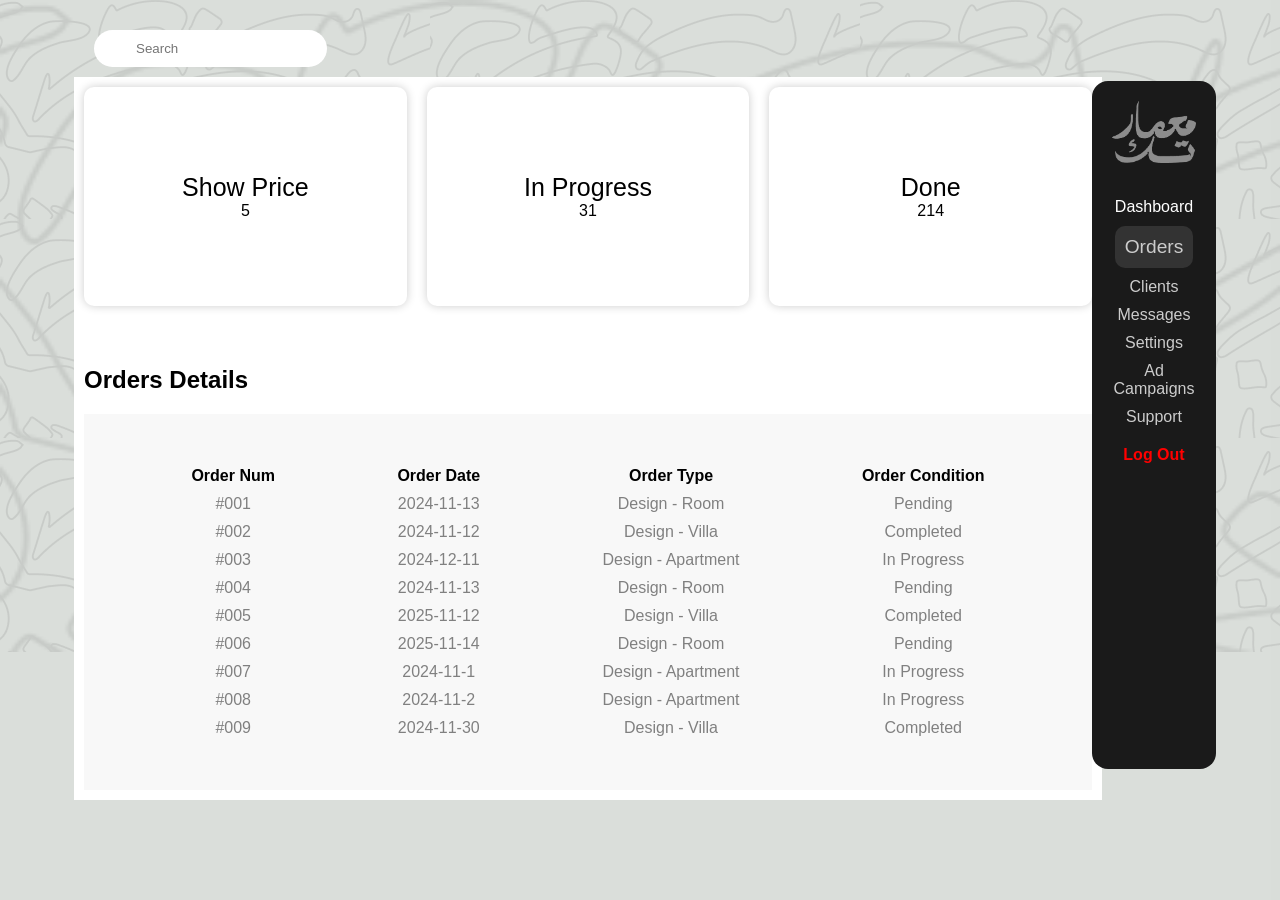
<file: Orders.html>
<!DOCTYPE html>
<html lang="en">
<head>
    <meta charset="UTF-8">
    <meta name="viewport" content="width=device-width, initial-scale=1.0">
    <title>Orders</title>
    <link rel="stylesheet" href="style.css">
</head>
<body>
    <div class="container" >
        <!-- Left Column: Search and Legend (3/4 of screen) -->
        <div class="left-column" style="flex: 3; display: flex; flex-direction: column; padding: 10px;">
            <!-- Search Bar -->
            <div class="search-bar-container" style="display: flex; align-items: center; margin-bottom: 10px;">
                <form class="search-form" style="display: flex; align-items: center;">
                    <label for="searchInput" class="sr-only"></label>
                    <input type="text" id="searchInput" placeholder="Search" class="search-input" style="flex: 1; margin-left: 10px;">
                </form>
            </div>

            <!-- Legend and Dashboard Information -->
            <div class="center-card" style="flex: 1; padding: 10px;">
                <!-- Top Info Section -->
                <div class="top-section" style="display: flex; justify-content: space-between; margin-bottom: 20px;">
                    <div class="top-card" style="display: flex; flex-direction: column;">
                        <div style="font-size: 25px;">Show Price</div>
                        <div>5</div>
                    </div>
                    <div class="top-card" style="display: flex; flex-direction: column;">
                        <div style="font-size: 25px;">In Progress</div>
                        <div>31</div>
                    </div>
                    <div class="top-card" style="display: flex; flex-direction: column;">
                        <div style="font-size: 25px;">Done</div>
                        <div>214</div>
                    </div>
                </div>

                <!-- Legend Section -->
                <div class="legend-wrapper">
                    <h2 class="legend-title">Orders Details</h2>
                    <section class="legends" style="display: flex; flex-direction: row; justify-content: space-evenly; align-items: center; padding: 10px; background-color: #f8f8f8;">
                        <!-- Legend Item: Order Number -->
                        <div class="legend-item" style="display: flex; flex-direction: column; align-items: center; margin: 10px;">
                            <span class="legend-title"><strong>Order Num</strong></span>
                            <span id="openPopupButton" style="color: grey;">#001</span>
                            <span class="legend-value" style="color: grey;">#002</span>
                            <span class="legend-value" style="color: grey;">#003</span>
                            <span class="legend-value" style="color: grey;">#004</span>
                            <span class="legend-value" style="color: grey;">#005</span>
                            <span class="legend-value" style="color: grey;">#006</span>
                            <span class="legend-value" style="color: grey;">#007</span>
                            <span class="legend-value" style="color: grey;">#008</span>
                            <span class="legend-value" style="color: grey;">#009</span>
                        </div>

                        <!-- Legend Item: Order Date -->
                        <div class="legend-item" style="display: flex; flex-direction: column; align-items: center; margin: 10px;">
                            <span class="legend-title"><strong>Order Date</strong></span>
                            <span class="legend-value" style="color: grey;">2024-11-13</span>
                            <span class="legend-value" style="color: grey;">2024-11-12</span>
                            <span class="legend-value" style="color: grey;">2024-12-11</span>
                            <span class="legend-value" style="color: grey;">2024-11-13</span>
                            <span class="legend-value" style="color: grey;">2025-11-12</span>
                            <span class="legend-value" style="color: grey;">2025-11-14</span>
                            <span class="legend-value" style="color: grey;">2024-11-1</span>
                            <span class="legend-value" style="color: grey;">2024-11-2</span>
                            <span class="legend-value" style="color: grey;">2024-11-30</span>
                        </div>

                        <!-- Legend Item: Order Type -->
                        <div class="legend-item" style="display: flex; flex-direction: column; align-items: center; margin: 10px;">
                            <span class="legend-title"><strong>Order Type</strong></span>
                            <span class="legend-value" style="color: grey;">Design - Room</span>
                            <span class="legend-value" style="color: grey;">Design - Villa</span>
                            <span class="legend-value" style="color: grey;">Design - Apartment</span>
                            <span class="legend-value" style="color: grey;">Design - Room</span>
                            <span class="legend-value" style="color: grey;">Design - Villa</span>
                            <span class="legend-value" style="color: grey;">Design - Room</span>
                            <span class="legend-value" style="color: grey;">Design - Apartment</span>
                            <span class="legend-value" style="color: grey;">Design - Apartment</span>
                            <span class="legend-value" style="color: grey;">Design - Villa</span>
                        </div>

                        <!-- Legend Item: Order Condition -->
                        <div class="legend-item" style="display: flex; flex-direction: column; align-items: center; margin: 10px;">
                            <span class="legend-title"><strong>Order Condition</strong></span>
                            <span class="legend-value" style="color: grey;">Pending</span>
                            <span class="legend-value" style="color: grey;">Completed</span>
                            <span class="legend-value" style="color: grey;">In Progress</span>
                            <span class="legend-value" style="color: grey;">Pending</span>
                            <span class="legend-value" style="color: grey;">Completed</span>
                            <span class="legend-value" style="color: grey;">Pending</span>
                            <span class="legend-value" style="color: grey;">In Progress</span>
                            <span class="legend-value" style="color: grey;">In Progress</span>
                            <span class="legend-value" style="color: grey;">Completed</span>
                        </div>
                    </section>
                    
                </div>
            </div>
        </div>

        <!-- Right Column: Sidebar Menu (1/4 of screen) -->
        <nav class="sidebar" style="flex: 0.25; display: flex; flex-direction: column; padding: 20px; height:80%;margin-top: 7%;">
            <img src="./Sec4.png" alt="Logo" class="sidebar-logo" style="margin-bottom: 20px; filter: brightness(5);">
            <div class="menu-item Dash" style=" color: white;">Dashboard</div>
            <div class="menu-item Orders" style="font-size: larger; background-color: #333333; border-radius: 10px; padding: 10px; margin-top: 10px;">Orders</div>
            <div class="menu-item" style="margin-top: 10px;">Clients</div>
            <div class="menu-item" style="margin-top: 10px;">Messages</div>
            <div class="menu-item" style="margin-top: 10px;">Settings</div>
            <div class="menu-item" style="margin-top: 10px;">Ad Campaigns</div>
            <div class="menu-item" style="margin-top: 10px;">Support</div>
            <div class="logout" style="margin-top: 20px; color: red;">Log Out</div>
        </nav>

        <img src="./Layer5.png"
        alt="Background Image" class="background-image">
    </div>

    <div class="order-details" id="orderPopup" style="display: none; position: fixed; top: 50%; left: 50%; transform: translate(-50%, -50%); background: #fff; padding: 20px; border-radius: 10px; box-shadow: 0 0 10px rgba(0,0,0,0.3); z-index: 10;">
        <h2>Internal Design: Apartment</h2>
        <div style="display: flex; flex-direction: column;">
            <p><strong>Order Description:</strong>Design a 4x5m modern room with open sides on two walls, white walls, and wood flooring. Include a king-sized bed centered against one wall, flanked by two bedside tables. In one corner, place a desk with a PC, monitor, and an ergonomic chair. Along another wall, add a large, sleek wardrobe covering almost the entire length. The room should feel spacious and minimalistic, with ample natural light and a cozy yet modern ambiance.</p>
            <div class="image-section" style="display: flex; align-items: center; margin-top: 10px;">
                <p><strong>Download Image:</strong></p>
                <a href="./Design_a_4x5m_modern__1113102941_refine_fbx.zip" download>
                    Download 3D Model (.zip file)
                </a>
            </div>
        </div>
        <span class="close" onclick="togglePopup(false)" style="position: absolute; top: 10px; right: 10px; cursor: pointer; font-size: 20px;">&times;</span>
    </div>
</div>
    
</body>
<script src="main.js"></script>
</html>
</file>
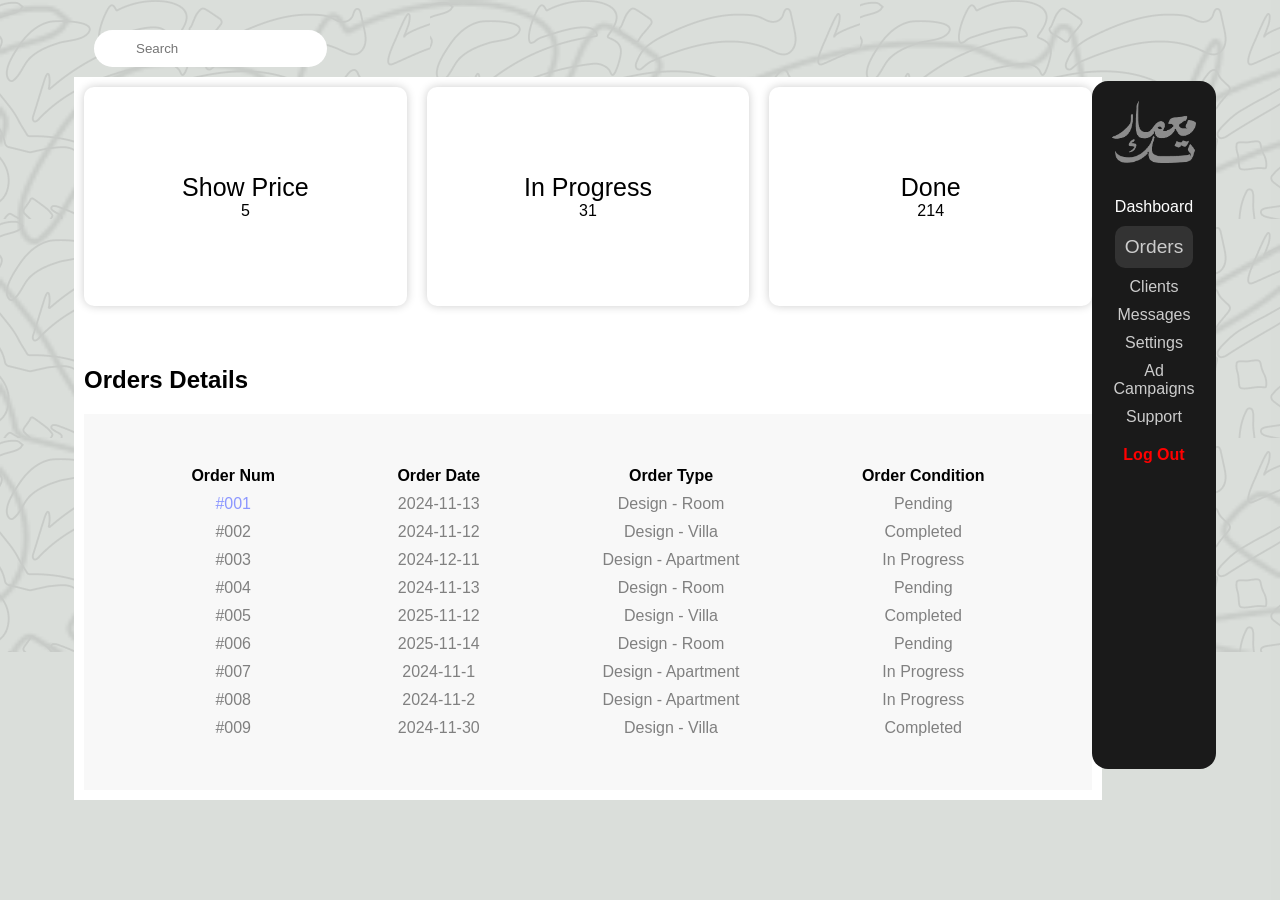
<file: web/dash/Orders.html>
<!DOCTYPE html>
<html lang="en">
<head>
    <meta charset="UTF-8">
    <meta name="viewport" content="width=device-width, initial-scale=1.0">
    <title>Orders</title>
    <link rel="stylesheet" href="style.css">
</head>
<body>
    <div class="container" >
        <!-- Left Column: Search and Legend (3/4 of screen) -->
        <div class="left-column" style="flex: 3; display: flex; flex-direction: column; padding: 10px;">
            <!-- Search Bar -->
            <div class="search-bar-container" style="display: flex; align-items: center; margin-bottom: 10px;">
                <form class="search-form" style="display: flex; align-items: center;">
                    <label for="searchInput" class="sr-only"></label>
                    <input type="text" id="searchInput" placeholder="Search" class="search-input" style="flex: 1; margin-left: 10px;">
                </form>
            </div>

            <!-- Legend and Dashboard Information -->
            <div class="center-card" style="flex: 1; padding: 10px;">
                <!-- Top Info Section -->
                <div class="top-section" style="display: flex; justify-content: space-between; margin-bottom: 20px;">
                    <div class="top-card" style="display: flex; flex-direction: column;">
                        <div style="font-size: 25px;">Show Price</div>
                        <div>5</div>
                    </div>
                    <div class="top-card" style="display: flex; flex-direction: column;">
                        <div style="font-size: 25px;">In Progress</div>
                        <div>31</div>
                    </div>
                    <div class="top-card" style="display: flex; flex-direction: column;">
                        <div style="font-size: 25px;">Done</div>
                        <div>214</div>
                    </div>
                </div>

                <!-- Legend Section -->
                <div class="legend-wrapper">
                    <h2 class="legend-title">Orders Details</h2>
                    <section class="legends" style="display: flex; flex-direction: row; justify-content: space-evenly; align-items: center; padding: 10px; background-color: #f8f8f8;">
                        <!-- Legend Item: Order Number -->
                        <div class="legend-item" style="display: flex; flex-direction: column; align-items: center; margin: 10px;">
                            <span class="legend-title"><strong>Order Num</strong></span>
                            <span id="openPopupButton" style="color: rgb(140, 151, 255);">#001</span>
                            <span class="legend-value" style="color: grey;">#002</span>
                            <span class="legend-value" style="color: grey;">#003</span>
                            <span class="legend-value" style="color: grey;">#004</span>
                            <span class="legend-value" style="color: grey;">#005</span>
                            <span class="legend-value" style="color: grey;">#006</span>
                            <span class="legend-value" style="color: grey;">#007</span>
                            <span class="legend-value" style="color: grey;">#008</span>
                            <span class="legend-value" style="color: grey;">#009</span>
                        </div>

                        <!-- Legend Item: Order Date -->
                        <div class="legend-item" style="display: flex; flex-direction: column; align-items: center; margin: 10px;">
                            <span class="legend-title"><strong>Order Date</strong></span>
                            <span class="legend-value" style="color: grey;">2024-11-13</span>
                            <span class="legend-value" style="color: grey;">2024-11-12</span>
                            <span class="legend-value" style="color: grey;">2024-12-11</span>
                            <span class="legend-value" style="color: grey;">2024-11-13</span>
                            <span class="legend-value" style="color: grey;">2025-11-12</span>
                            <span class="legend-value" style="color: grey;">2025-11-14</span>
                            <span class="legend-value" style="color: grey;">2024-11-1</span>
                            <span class="legend-value" style="color: grey;">2024-11-2</span>
                            <span class="legend-value" style="color: grey;">2024-11-30</span>
                        </div>

                        <!-- Legend Item: Order Type -->
                        <div class="legend-item" style="display: flex; flex-direction: column; align-items: center; margin: 10px;">
                            <span class="legend-title"><strong>Order Type</strong></span>
                            <span class="legend-value" style="color: grey;">Design - Room</span>
                            <span class="legend-value" style="color: grey;">Design - Villa</span>
                            <span class="legend-value" style="color: grey;">Design - Apartment</span>
                            <span class="legend-value" style="color: grey;">Design - Room</span>
                            <span class="legend-value" style="color: grey;">Design - Villa</span>
                            <span class="legend-value" style="color: grey;">Design - Room</span>
                            <span class="legend-value" style="color: grey;">Design - Apartment</span>
                            <span class="legend-value" style="color: grey;">Design - Apartment</span>
                            <span class="legend-value" style="color: grey;">Design - Villa</span>
                        </div>

                        <!-- Legend Item: Order Condition -->
                        <div class="legend-item" style="display: flex; flex-direction: column; align-items: center; margin: 10px;">
                            <span class="legend-title"><strong>Order Condition</strong></span>
                            <span class="legend-value" style="color: grey;">Pending</span>
                            <span class="legend-value" style="color: grey;">Completed</span>
                            <span class="legend-value" style="color: grey;">In Progress</span>
                            <span class="legend-value" style="color: grey;">Pending</span>
                            <span class="legend-value" style="color: grey;">Completed</span>
                            <span class="legend-value" style="color: grey;">Pending</span>
                            <span class="legend-value" style="color: grey;">In Progress</span>
                            <span class="legend-value" style="color: grey;">In Progress</span>
                            <span class="legend-value" style="color: grey;">Completed</span>
                        </div>
                    </section>
                    
                </div>
            </div>
        </div>

        <!-- Right Column: Sidebar Menu (1/4 of screen) -->
        <nav class="sidebar" style="flex: 0.25; display: flex; flex-direction: column; padding: 20px; height:80%;margin-top: 7%;">
            <img src="./Sec4.png" alt="Logo" class="sidebar-logo" style="margin-bottom: 20px; filter: brightness(5);">
            <div class="menu-item Dash" style=" color: white;">Dashboard</div>
            <div class="menu-item Orders" style="font-size: larger; background-color: #333333; border-radius: 10px; padding: 10px; margin-top: 10px;">Orders</div>
            <div class="menu-item" style="margin-top: 10px;">Clients</div>
            <div class="menu-item" style="margin-top: 10px;">Messages</div>
            <div class="menu-item" style="margin-top: 10px;">Settings</div>
            <div class="menu-item" style="margin-top: 10px;">Ad Campaigns</div>
            <div class="menu-item" style="margin-top: 10px;">Support</div>
            <div class="logout" style="margin-top: 20px; color: red;">Log Out</div>
        </nav>

        <img src="./Layer5.png"
        alt="Background Image" class="background-image">
    </div>

    <div class="order-details" id="orderPopup" style="display: none; position: fixed; top: 50%; left: 50%; transform: translate(-50%, -50%); background: #fff; padding: 20px; border-radius: 10px; box-shadow: 0 0 10px rgba(0,0,0,0.3); z-index: 10;">
        <h2>Internal Design: Apartment</h2>
        <div style="display: flex; flex-direction: column;">
            <p><strong>Order Description:</strong>Design a 4x5m modern room with open sides on two walls, white walls, and wood flooring. Include a king-sized bed centered against one wall, flanked by two bedside tables. In one corner, place a desk with a PC, monitor, and an ergonomic chair. Along another wall, add a large, sleek wardrobe covering almost the entire length. The room should feel spacious and minimalistic, with ample natural light and a cozy yet modern ambiance.</p>
            <div class="image-section" style="display: flex; align-items: center; margin-top: 10px;">
                <p><strong>Download Model:</strong></p>
                <a href="./Design_a_4x5m_modern__1113102941_refine_fbx.zip" download>
                    Download 3D Model (.zip file)
                </a>
            </div>
        </div>
        <span class="close" onclick="togglePopup(false)" style="position: absolute; top: 10px; right: 10px; cursor: pointer; font-size: 20px;">&times;</span>
    </div>
</div>
    
</body>
<script src="main.js"></script>
</html>
</file>
<file: style.css>
/* General Styles */
body, html {
    background-color: rgba(210, 214, 210, 0.57);  
    background-size: cover;
    background-position: center;
    height: 100%;
    margin: 0;
    padding: 0;
    font-family: Arial, sans-serif;
    box-sizing: border-box;
}

.notification-component {
    display: flex;
    flex-direction: column;
    align-items: center;
    gap: 5px;
}

/* Header Styles */
.header {
    display: flex;
    justify-content: space-between;
    padding: 24px;
    border-radius: 1rem;
}

/* Main Content */
.main-content {
    display: flex;
    flex-direction: column;
    text-align: right;
}

/* Search Bar */
.search-bar-container {
    display: flex;
    align-items: center;
    gap: 10px;
    color: #00000080;
    margin: 20px;
}
.biggercontainer {
    background-image: url("./Layer5.png");
    display: flex;
    justify-content: space-between;
    width: 100%;
    height: 100vh;
    margin: auto;
}
.container {
    display: flex;
    justify-content: space-between;
    width: 90%;
    height: 90vh;
    margin: auto;
}
#openPopupButton{
    border: none;
    cursor: pointer;
}
.profile-icon {
    width: 40px;
    height: 40px;
    object-fit: contain;
}
p{
    text-align: left;
}
.order-details {
    display: none;
    flex-direction: column;
    justify-content: center;
    align-items: center;
    background-color: rgba(210, 214, 210, 0.57);  
    padding: 20px;
    border-radius: 10px;
    box-shadow: 0 0 10px rgba(0, 0, 0, 0.5);
    position: fixed;
    top: 50%;
    left: 50%;
    transform: translate(-50%, -50%);
    width: 50%;
    height: 50%;
    overflow: auto;
    opacity: 0;
    transition: opacity 0.5s;
    position: relative;
}
.image-section img {
    max-width: 200px;
    border-radius: 5px;
}
.close {
    position: absolute;
    top: 10px;
    right: 10px;
    font-size: 24px;
    cursor: pointer;
}

.search-form {
    display: flex;
    align-items: center;
    gap: 10px;
    padding: 10px 20px;
    background-color: white;
    border-radius: 9999px;
}

.search-icon {
    width: 26px;
    height: 26px;
    object-fit: contain;
}

.search-input {
    border: none;
    outline: none;
    background-color: transparent;
}

/* Notification List */
.notification-list {
    display: flex;
    flex-direction: column;
    padding: 20px;
    background-color: white;
    width: 277px;
    border-radius: 1rem;
    box-shadow: 4px 4px 4px rgba(0, 0, 0, 0.1);
    color: #3f3f3f;
}

.notification-title {
    font-size: 1.5rem;
    text-align: center;
    margin-bottom: 10px;
}

.notification-item {
    padding: 12px 24px;
    margin-top: 10px;
    border-radius: 8px;
    background-color: rgba(128, 128, 128, 0.4);
}

/* Sidebar Styles */
.sidebar {
    display: flex;
    flex-direction: column;
    align-items: center;
    width: 181px;
    padding: 20px;
    background-color: #1a1a1a;
    color: #cccccc;
    border-radius: 1rem;
    text-align: center;
}

.sidebar-logo {
    width: 100%;
    object-fit: contain;
    margin-bottom: 10px;
}

.menu-item {
    margin-top: 15px;
}

.menu-item:first-child {
    margin-top: 30px;
    border: 1px solid #cccccc;
    padding: 10px;
}

.menu-item:hover {
    background-color: #333333;
    border-radius: 10px;
        cursor: pointer;


}

.logout {
    margin-top: 80px;
    font-weight: bold;
    color: #cccccc;
}

/* Main Dashboard Card */
.center-card {
    background-color: white;
    display: flex;
    flex-direction: column;
    gap: 20px;
    width: 100%;  /* Adjust based on available space */
}

/* Top Section: Divided into 3 equal parts (1/3 of height) */
.top-section {
    display: flex;
    width: 100%;
    height: 33%;  /* 1/3 of the height */
    gap: 20px;
}

.top-card {
    flex: 1;  /* Each card takes equal space */
    background-color: white;
    padding: 20px;
    border-radius: 10px;
    box-shadow: 0 0 10px rgba(0, 0, 0, 0.2);
    display: flex;
    justify-content: center;
    align-items: center;
    text-align: center;
}

/* Legend Wrapper: 2/3 of the height */
.legend-wrapper {
    display: flex;
    flex-direction: column;
    height: 67%;  /* 2/3 of the height */
}

/* Legends Section (Inside the legend wrapper) */
.legends {
    display: flex;
    flex-direction: column;
    gap: 15px;
    flex: 1;  /* Take up all available space */
}

.legend-item {
    display: flex;
    align-items: center;
    gap: 10px;
}

.legend-icon {
    width: 40px;
    height: 40px;
    object-fit: contain;
}

.legend-item span {
    font-size: 1rem;
}

/* Image Section */
.card-image {
    margin-top: 20px;
    display: flex;
    justify-content: center;
}

.main-image {
    width: 100%;
    max-width: 500px;  /* Adjust based on the desired size */
    height: auto;
    border-radius: 10px;
    object-fit: cover;
}


/* Background Image */
.background-image {
    background-image: url("./Layer5.png");

    width: 100%;
    position: fixed;
    top: 0;
    left: 0;
    z-index: -1;
    opacity: 0.2;
}
</file>
<file: web/dash/style.css>
/* General Styles */
body, html {
    background-color: rgba(210, 214, 210, 0.57);  
    background-size: cover;
    background-position: center;
    height: 100%;
    margin: 0;
    padding: 0;
    font-family: Arial, sans-serif;
    box-sizing: border-box;
}

.notification-component {
    display: flex;
    flex-direction: column;
    align-items: center;
    gap: 5px;
}

/* Header Styles */
.header {
    display: flex;
    justify-content: space-between;
    padding: 24px;
    border-radius: 1rem;
}

/* Main Content */
.main-content {
    display: flex;
    flex-direction: column;
    text-align: right;
}

/* Search Bar */
.search-bar-container {
    display: flex;
    align-items: center;
    gap: 10px;
    color: #00000080;
    margin: 20px;
}
.biggercontainer {
    background-image: url("./Layer5.png");
    display: flex;
    justify-content: space-between;
    width: 100%;
    height: 100vh;
    margin: auto;
}
.container {
    display: flex;
    justify-content: space-between;
    width: 90%;
    height: 90vh;
    margin: auto;
}
#openPopupButton{
    border: none;
    cursor: pointer;
}
.profile-icon {
    width: 40px;
    height: 40px;
    object-fit: contain;
}
p{
    text-align: left;
}
.order-details {
    display: none;
    flex-direction: column;
    justify-content: center;
    align-items: center;
    background-color: rgba(210, 214, 210, 0.57);  
    padding: 20px;
    border-radius: 10px;
    box-shadow: 0 0 10px rgba(0, 0, 0, 0.5);
    position: fixed;
    top: 50%;
    left: 50%;
    transform: translate(-50%, -50%);
    width: 50%;
    height: 50%;
    overflow: auto;
    opacity: 0;
    transition: opacity 0.5s;
    position: relative;
}
.image-section img {
    max-width: 200px;
    border-radius: 5px;
}
.close {
    position: absolute;
    top: 10px;
    right: 10px;
    font-size: 24px;
    cursor: pointer;
}

.search-form {
    display: flex;
    align-items: center;
    gap: 10px;
    padding: 10px 20px;
    background-color: white;
    border-radius: 9999px;
}

.search-icon {
    width: 26px;
    height: 26px;
    object-fit: contain;
}

.search-input {
    border: none;
    outline: none;
    background-color: transparent;
}

/* Notification List */
.notification-list {
    display: flex;
    flex-direction: column;
    padding: 20px;
    background-color: white;
    width: 277px;
    border-radius: 1rem;
    box-shadow: 4px 4px 4px rgba(0, 0, 0, 0.1);
    color: #3f3f3f;
}

.notification-title {
    font-size: 1.5rem;
    text-align: center;
    margin-bottom: 10px;
}

.notification-item {
    padding: 12px 24px;
    margin-top: 10px;
    border-radius: 8px;
    background-color: rgba(128, 128, 128, 0.4);
}

/* Sidebar Styles */
.sidebar {
    display: flex;
    flex-direction: column;
    align-items: center;
    width: 181px;
    padding: 20px;
    background-color: #1a1a1a;
    color: #cccccc;
    border-radius: 1rem;
    text-align: center;
}

.sidebar-logo {
    width: 100%;
    object-fit: contain;
    margin-bottom: 10px;
}

.menu-item {
    margin-top: 15px;
}

.menu-item:first-child {
    margin-top: 30px;
    border: 1px solid #cccccc;
    padding: 10px;
}

.menu-item:hover {
    background-color: #333333;
    border-radius: 10px;
        cursor: pointer;


}

.logout {
    margin-top: 80px;
    font-weight: bold;
    color: #cccccc;
}

/* Main Dashboard Card */
.center-card {
    background-color: white;
    display: flex;
    flex-direction: column;
    gap: 20px;
    width: 100%;  /* Adjust based on available space */
}

/* Top Section: Divided into 3 equal parts (1/3 of height) */
.top-section {
    display: flex;
    width: 100%;
    height: 33%;  /* 1/3 of the height */
    gap: 20px;
}

.top-card {
    flex: 1;  /* Each card takes equal space */
    background-color: white;
    padding: 20px;
    border-radius: 10px;
    box-shadow: 0 0 10px rgba(0, 0, 0, 0.2);
    display: flex;
    justify-content: center;
    align-items: center;
    text-align: center;
}

/* Legend Wrapper: 2/3 of the height */
.legend-wrapper {
    display: flex;
    flex-direction: column;
    height: 67%;  /* 2/3 of the height */
}

/* Legends Section (Inside the legend wrapper) */
.legends {
    display: flex;
    flex-direction: column;
    gap: 15px;
    flex: 1;  /* Take up all available space */
}

.legend-item {
    display: flex;
    align-items: center;
    gap: 10px;
}

.legend-icon {
    width: 40px;
    height: 40px;
    object-fit: contain;
}

.legend-item span {
    font-size: 1rem;
}

/* Image Section */
.card-image {
    margin-top: 20px;
    display: flex;
    justify-content: center;
}

.main-image {
    width: 100%;
    max-width: 500px;  /* Adjust based on the desired size */
    height: auto;
    border-radius: 10px;
    object-fit: cover;
}


/* Background Image */
.background-image {
    background-image: url("./Layer5.png");

    width: 100%;
    position: fixed;
    top: 0;
    left: 0;
    z-index: -1;
    opacity: 0.2;
}
</file>
